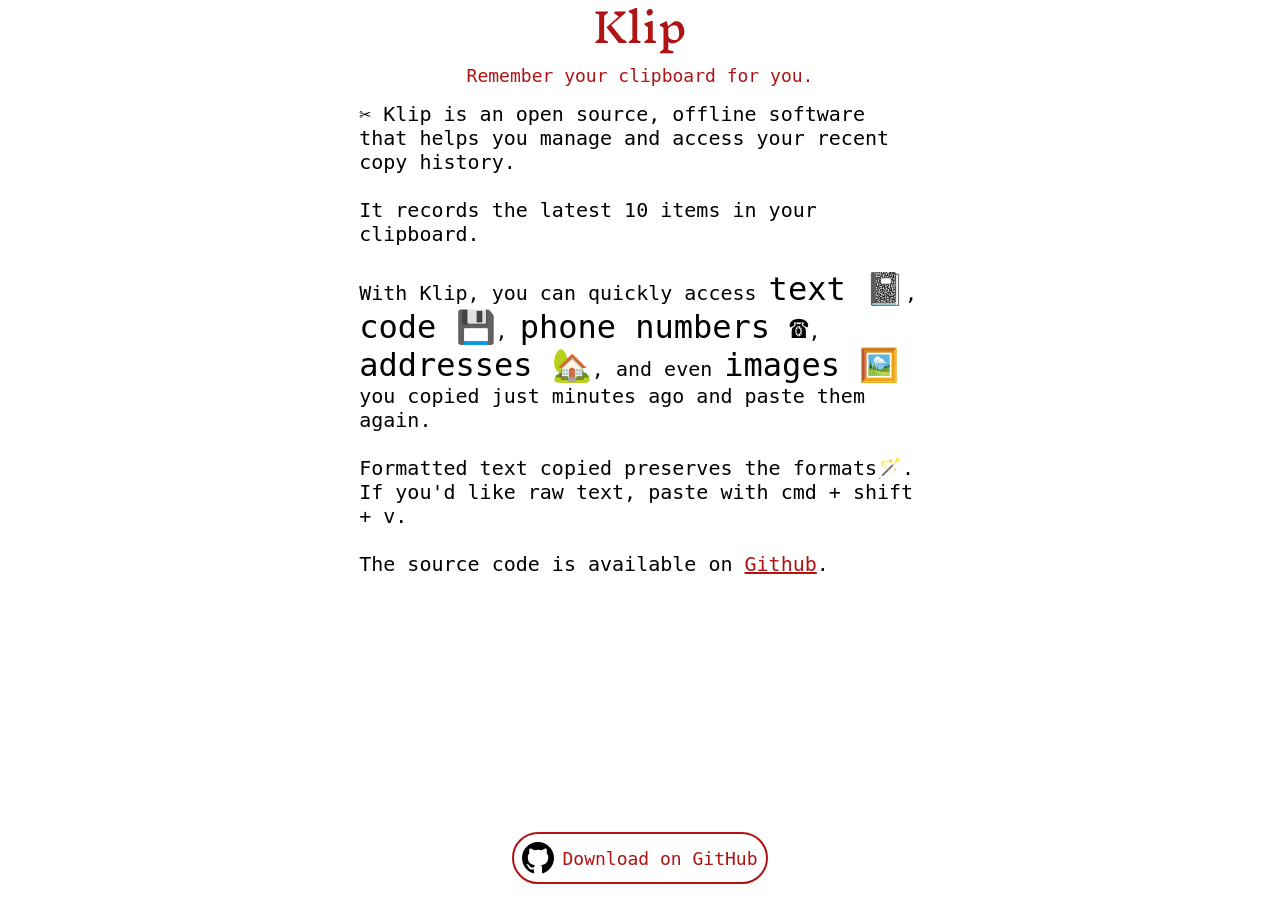
<file: docs/index.html>
<!DOCTYPE html>
<html>
  <head>
    <!-- Google tag (gtag.js) -->
    <script
      async
      src="https://www.googletagmanager.com/gtag/js?id=G-6XRVN75CC9"
    ></script>
    <script>
      window.dataLayer = window.dataLayer || [];
      function gtag() {
        dataLayer.push(arguments);
      }
      gtag("js", new Date());

      gtag("config", "G-6XRVN75CC9");
    </script>

    <meta charset="UTF-8" />
    <meta name="viewport" content="width=device-width, initial-scale=1.0" />
    <meta
      name="description"
      content="Klip - An open source clipboard recording tool that helps you manage and access your recent copy history including text, code, phone numbers, addresses and images.  All with original formatting intact."
    />
    <meta
      name="keywords"
      content="clipboard manager, clipboard history, clipboard recording tool, copy paste tool, clipboard tracker, open source clipboard"
    />

    <!-- Open Graph tags for better social media sharing -->
    <meta property="og:title" content="Klip - Clipboard History Manager" />
    <meta
      property="og:description"
      content="Remember your clipboard history with this open source tool"
    />
    <meta property="og:type" content="website" />
    <!-- 添加你的网站URL -->
    <meta property="og:url" content="https://cygra.github.io/Klip" />

    <link href="./css/main.css" rel="stylesheet" />
    <title>✂️ Klip - clipboard manage tool</title>
  </head>

  <body>
    <div class="title">
      <svg
        width="90"
        height="46"
        viewBox="0 0 90 46"
        fill="none"
        xmlns="http://www.w3.org/2000/svg"
      >
        <path
          d="M13.36 33.4L12.56 35H0.4V33.76L4.16 30.8V6.56L2.98023e-08 5.16L0.8 3.56H12.96V4.8L9.16 7.76V31.96L13.36 33.4ZM31.08 35H23.84L11.44 19.24L23.72 8.52L19.08 5.16L19.88 3.56H30.64V4.8L16.24 17.36L27.24 31.12L31.88 33.4L31.08 35ZM44.9741 35H33.8141V33.76L37.3741 30.96V6.36L33.8141 3.88V2.64L40.6541 0.079999H42.1741V32L45.7741 33.4L44.9741 35ZM60.5397 35H49.3797V33.76L52.9397 30.96V19.28L49.3797 16.8V15.56L56.2197 13H57.7397V32L61.3397 33.4L60.5397 35ZM55.1797 0.999999C55.9797 0.999999 56.633 1.29333 57.1397 1.88C57.673 2.46666 57.9397 3.2 57.9397 4.08C57.9397 4.69333 57.753 5.28 57.3797 5.84C57.0064 6.37333 56.5397 6.8 55.9797 7.12C55.4197 7.44 54.873 7.6 54.3397 7.6C53.5397 7.6 52.873 7.30666 52.3397 6.72C51.833 6.13333 51.5797 5.4 51.5797 4.52C51.5797 3.90667 51.7664 3.33333 52.1397 2.8C52.513 2.24 52.9797 1.8 53.5397 1.48C54.0997 1.16 54.6464 0.999999 55.1797 0.999999ZM77.2866 35.44C75.8466 35.44 74.5132 35 73.2866 34.12V41.88L78.8866 43.6L78.0866 45.2H64.9266V43.96L68.4866 41.16V19.68L64.9266 17.6V16.36L71.7666 13L73.0866 18.2L78.8066 13.68C79.6599 13.4667 80.6332 13.36 81.7266 13.36C83.1666 13.36 84.4599 13.8267 85.6066 14.76C86.7799 15.6667 87.6866 16.9067 88.3266 18.48C88.9932 20.0533 89.3266 21.7867 89.3266 23.68C89.3266 25.7333 88.6999 27.6667 87.4466 29.48C86.1932 31.2667 84.6199 32.7067 82.7266 33.8C80.8599 34.8667 79.0466 35.4 77.2866 35.4V35.44ZM79.6866 17.2C78.6732 17.2 77.6866 17.4 76.7266 17.8C75.7666 18.2 74.6199 18.9867 73.2866 20.16V26.92C73.2866 28.3867 73.8332 29.6133 74.9266 30.6C76.0199 31.5867 77.5799 32.08 79.6066 32.08C82.6199 32.08 84.1266 29.9333 84.1266 25.64C84.1266 23.2667 83.7399 21.2667 82.9666 19.64C82.1932 18.0133 81.0999 17.2 79.6866 17.2Z"
          fill="#B01313"
        />
      </svg>
    </div>
    <div class="subtitle">Remember your clipboard for you.</div>
    <div class="content">
      <div class="description">
        ✂️ Klip is an open source, offline software that helps you manage and
        access your recent copy history.
        <br />
        <br />
        It records the latest 10 items in your clipboard.
        <br />
        <br />
        With Klip, you can quickly access <span>text 📓</span>,
        <span>code 💾</span>, <span>phone numbers ☎️</span>,
        <span>addresses 🏡</span>, and even <span>images 🖼️</span> you copied
        just minutes ago and paste them again.
        <br />
        <br />
        Formatted text copied preserves the formats🪄. If you'd like raw text,
        paste with cmd + shift + v.
        <br />
        <br />
        The source code is available on
        <a
          href="https://github.com/Cygra/Klip"
          class="github-code-button"
          target="_blank"
          >Github</a
        >.
      </div>

      <a
        href="https://github.com/Cygra/Klip"
        class="github-button"
        target="_blank"
      >
        <svg width="32" height="32" xmlns="http://www.w3.org/2000/svg">
          <path
            fill-rule="evenodd"
            clip-rule="evenodd"
            d="M16 0C7.16 0 0 7.16 0 16c0 7.08 4.58 13.06 10.94 15.18.8.14 1.1-.34 1.1-.76 0-.37-.02-1.64-.02-2.98-4.45.82-5.36-1.9-5.36-1.9-.72-1.86-1.76-2.34-1.76-2.34-1.44-.98.1-.96.1-.96 1.6.1 2.46 1.64 2.46 1.64 1.42 2.42 3.72 1.72 4.62 1.32.14-1.02.56-1.72 1-2.12-3.54-.4-7.26-1.78-7.26-7.9 0-1.74.62-3.18 1.64-4.3-.16-.4-.72-2.04.16-4.24 0 0 1.34-.42 4.4 1.64 1.28-.36 2.64-.54 4-.54 1.36 0 2.72.18 4 .54 3.06-2.06 4.4-1.64 4.4-1.64.88 2.2.32 3.84.16 4.24 1.02 1.12 1.64 2.56 1.64 4.3 0 6.14-3.72 7.5-7.28 7.9.58.5 1.08 1.46 1.08 2.96 0 2.14-.02 3.86-.02 4.4 0 .42.3.92 1.1.76C27.42 29.06 32 23.08 32 16 32 7.16 24.84 0 16 0z"
          />
        </svg>
        Download on GitHub
      </a>
    </div>
  </body>
</html>
</file>
<file: docs/css/main.css>
body {
    margin: 0;
    height: 100vh;
    display: flex;
    flex-direction: column;
    align-items: center;
    font-family: monospace;
}

.title {
    text-align: center;
    margin: 8px 0 0;
}

.subtitle {
    text-align: center;
    font-size: 18px;
    margin: 8px 0 0;
    padding: 0;
    color: #B01313;
}

.content {
    flex: 1;
    display: flex;
    align-items: center;
    flex-direction: column;
    justify-content: space-between;
    padding: 16px;
}

.description {
    width: 45%;
    font-size: 20px;
}

.description span {
    font-size: 32px;
}

.github-code-button {
    color: #B01313;
}

.github-button {
    display: inline-flex;
    align-items: center;
    border-radius: 100px;
    text-decoration: none;
    font-size: 18px;
    transition: background-color 0.3s;
    color: #B01313;
    border: 2px solid #B01313;
    transition: all 0.3s ease;
    padding: 8px;
}

.github-button:hover {
    box-shadow: 4px 4px 6px rgba(176, 19, 19, 0.2);
}

.github-button svg {
    margin-right: 8px;
}
</file>
<file: website/css/main.css>
body {
    margin: 0;
    height: 100vh;
    display: flex;
    flex-direction: column;
    align-items: center;
    font-family: monospace;
}

.title {
    text-align: center;
    margin: 8px 0 0;
}

.subtitle {
    text-align: center;
    font-size: 18px;
    margin: 8px 0 0;
    padding: 0;
    color: #B01313;
}

.content {
    flex: 1;
    display: flex;
    align-items: center;
    flex-direction: column;
    justify-content: space-between;
    padding: 16px;
}

.description {
    width: 45%;
    font-size: 20px;
}

.description span {
    font-size: 32px;
}

.github-code-button {
    color: #B01313;
}

.github-button {
    display: inline-flex;
    align-items: center;
    border-radius: 100px;
    text-decoration: none;
    font-size: 18px;
    transition: background-color 0.3s;
    color: #B01313;
    border: 2px solid #B01313;
    transition: all 0.3s ease;
    padding: 8px;
}

.github-button:hover {
    box-shadow: 4px 4px 6px rgba(176, 19, 19, 0.2);
}

.github-button svg {
    margin-right: 8px;
}
</file>
